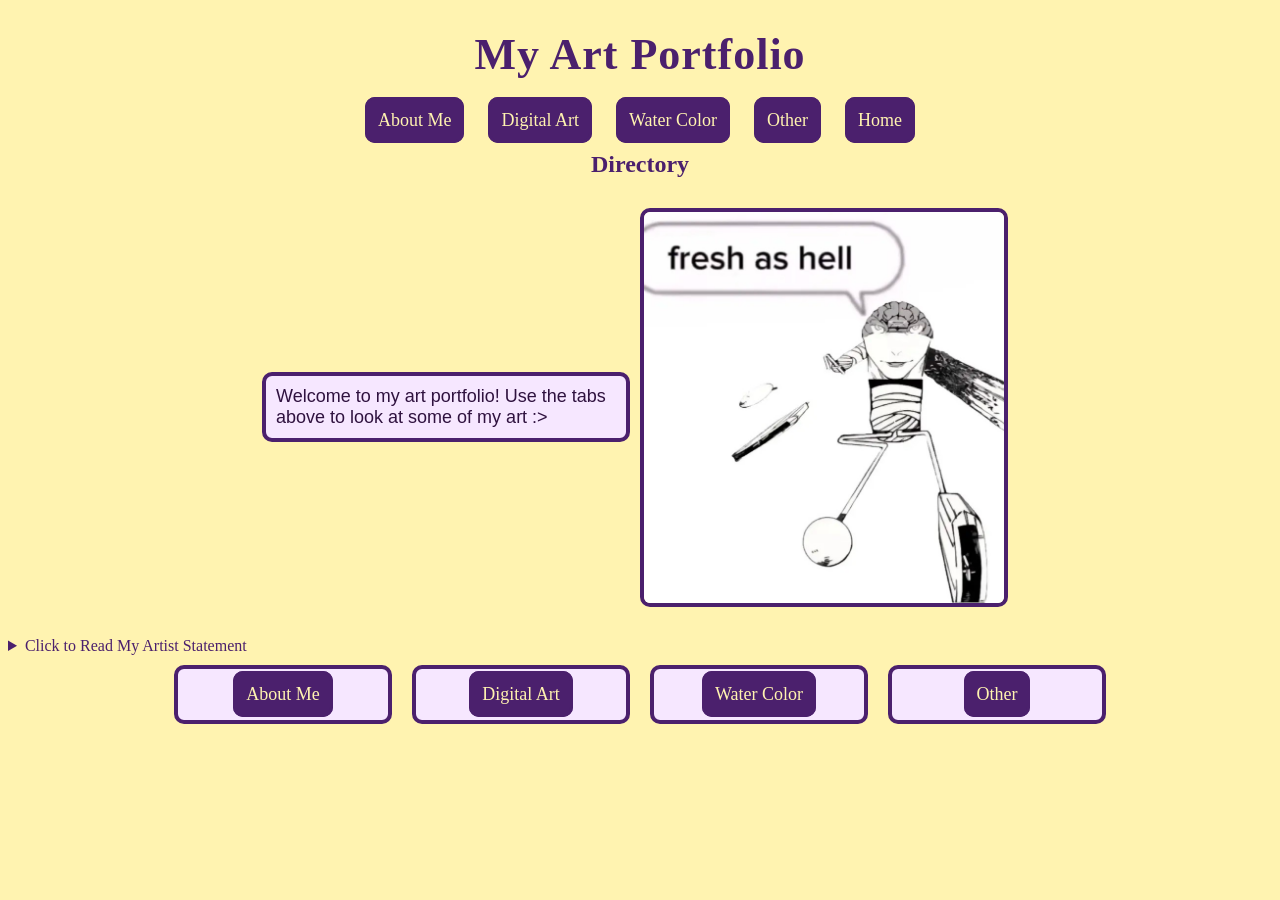
<file: index.html>
<!DOCTYPE html>
<html>
  <head>
    <link rel="stylesheet" href="style.css">
  </head>
  <body>
    <h1>My Art Portfolio</h1>

    <div class="links">
      <a href="about.html">About Me</a>
      <a href="digital_art.html">Digital Art</a>
      <a href="water_color.html">Water Color</a>
      <a href="other.html">Other</a>
      <a href="index.html">Home</a>
    </div>

    <h2>Directory</h2>

    <div class="home-section">
      <p class="home-box">
        Welcome to my art portfolio! Use the tabs above to look at some of my art :>
      </p>

      <img class="home-img" src="home_feature_image.jpg" alt="home page image">
    </div>

   <details>
  <summary>Click to Read My Artist Statement</summary>

  <p>
    sike
  </p>
</details>

    <div class="directory">
      <div class="card">
        <a href="about.html">About Me</a>
      </div>

      <div class="card">
        <a href="digital_art.html">Digital Art</a>
      </div>

      <div class="card">
        <a href="water_color.html">Water Color</a>
      </div>

      <div class="card">
        <a href="other.html">Other</a>
      </div>
    </div>
  </body>
</html>
</file>
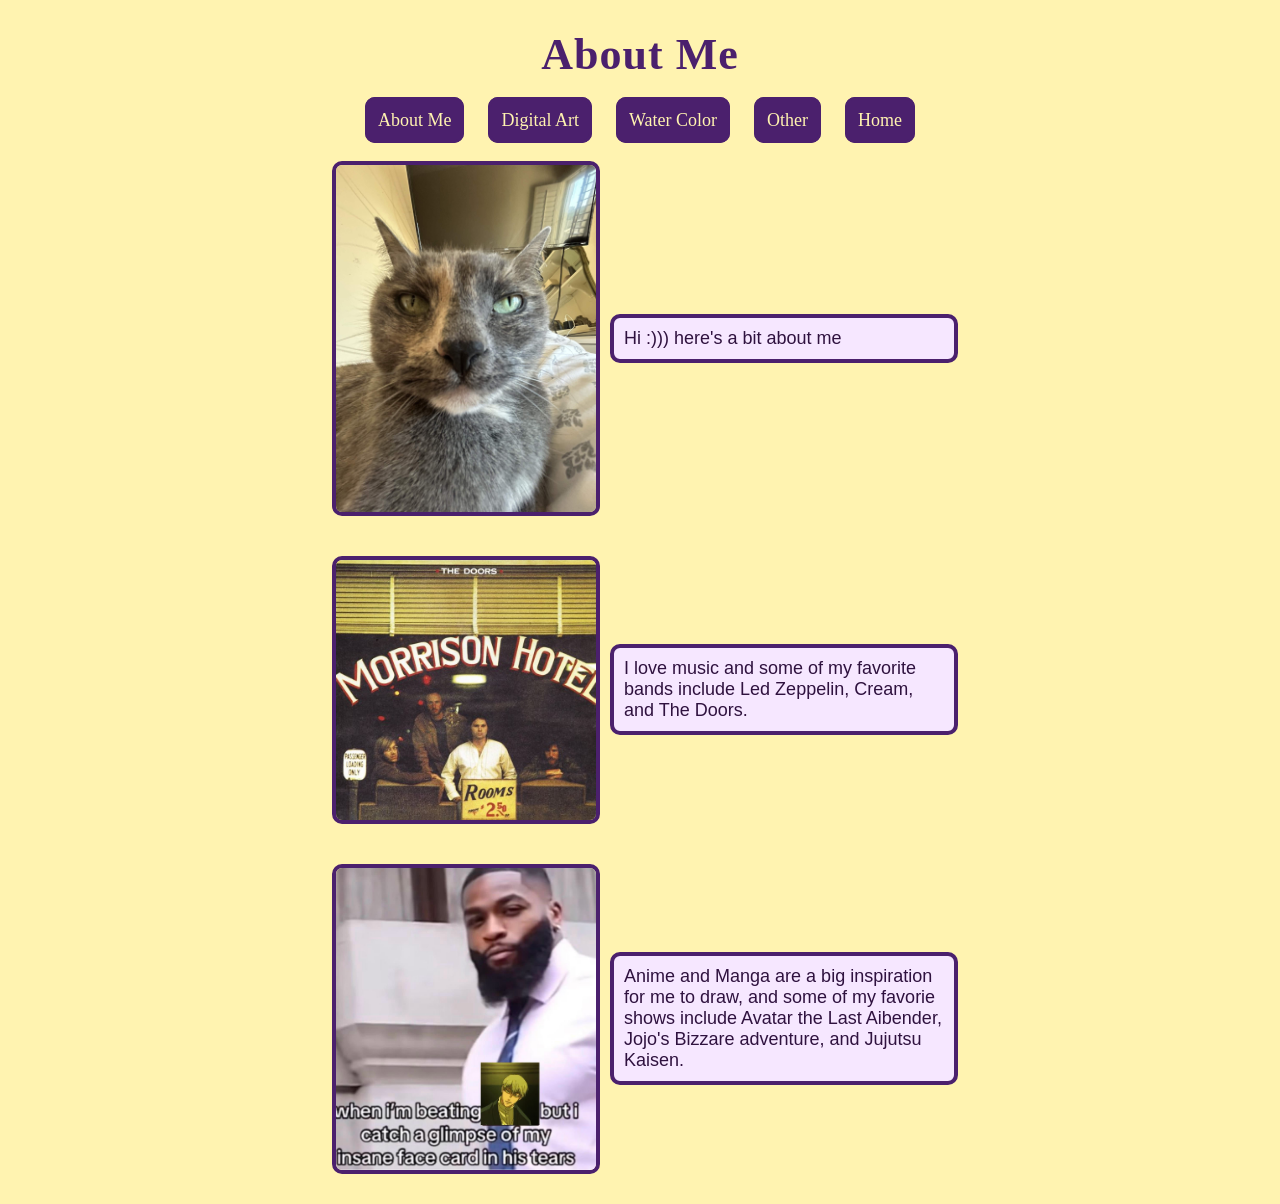
<file: about.html>
<!DOCTYPE html>
<html>
  <head>
    <link rel="stylesheet" href="style.css">
  </head>
  <body>
    <h1>About Me</h1>

    <div class="links">
      <a href="about.html">About Me</a>
      <a href="digital_art.html">Digital Art</a>
      <a href="water_color.html">Water Color</a>
      <a href="other.html">Other</a>
      <a href="index.html">Home</a>
    </div>

    <div class="pair">
      <img class="pair-image" src="self_portrait.jpg" alt="picture of me">
      <p class="textbox">Hi :))) here's a bit about me</p>
    </div>

    <div class="pair">
      <img class="pair-image" src="album_cover.jpg" alt="album cover">
      <p class="textbox">I love music and some of my favorite bands include Led Zeppelin, Cream, and The Doors.</p>
    </div>

    <div class="pair">
      <img class="pair-image" src="anime_character.jpg" alt="anime character">
      <p class="textbox">Anime and Manga are a big inspiration for me to draw, and some of my favorie shows include Avatar the Last Aibender, Jojo's Bizzare adventure, and Jujutsu Kaisen.</p>
    </div>
  </body>
</html>
</file>
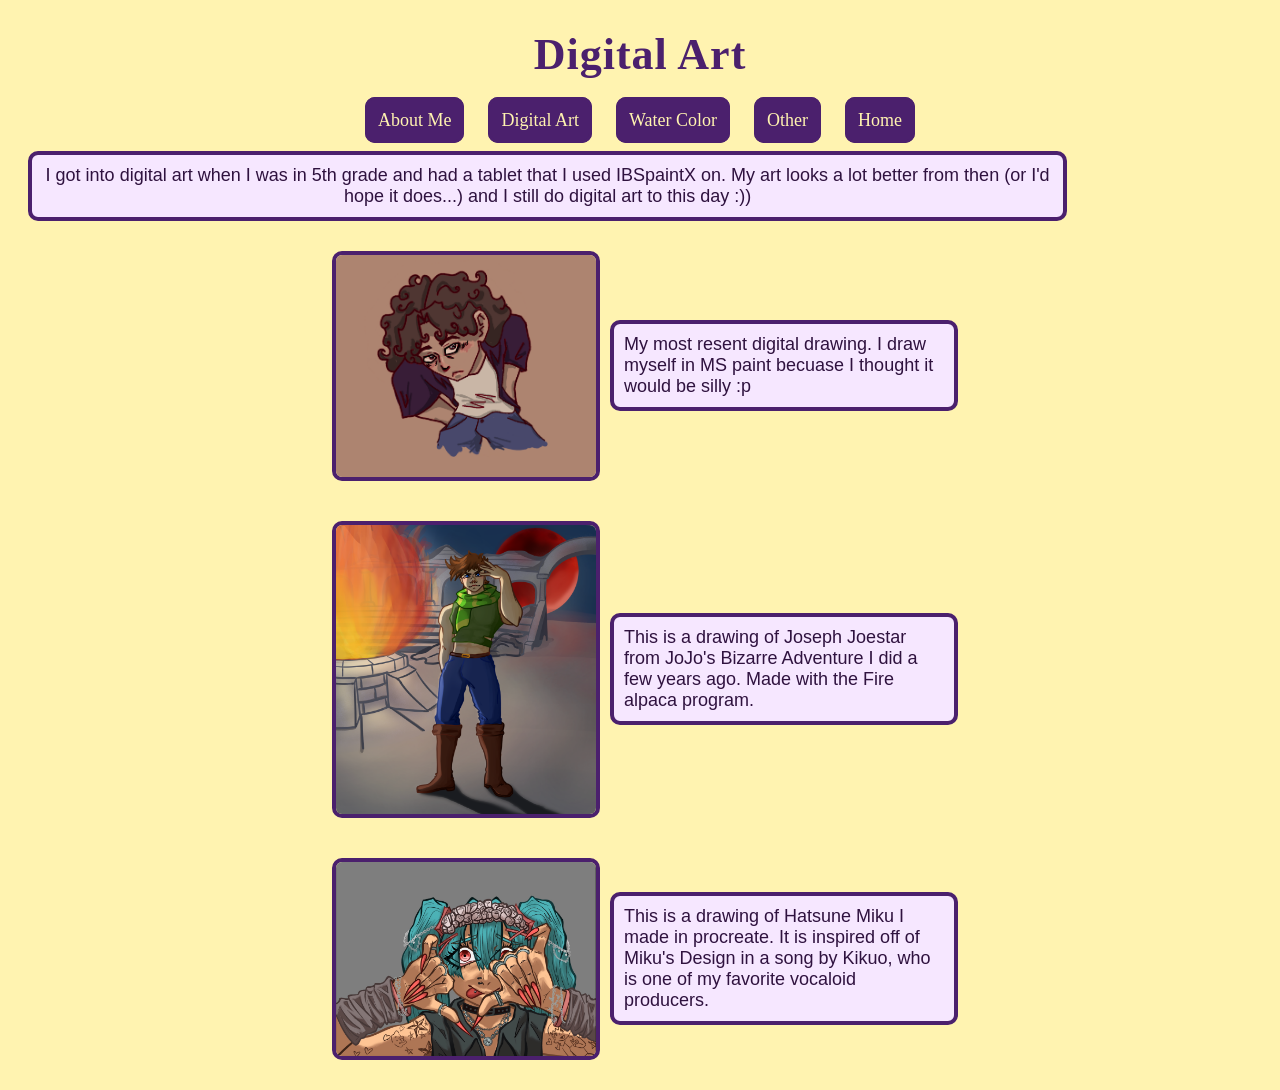
<file: digital_art.html>
<!DOCTYPE html>
<html>
  <head>
    <link rel="stylesheet" href="style.css">
  </head>
  <body>
    <h1>Digital Art</h1>

    <div class="links">
      <a href="about.html">About Me</a>
      <a href="digital_art.html">Digital Art</a>
      <a href="water_color.html">Water Color</a>
      <a href="other.html">Other</a>
      <a href="index.html">Home</a>
    </div>

    <p class="intro-box">
      I got into digital art when I was in 5th grade and had a tablet that I used IBSpaintX on. My art looks a lot better from then (or I'd hope it does...) and I still do digital art to this day :))
    </p>

    <div class="pair">
      <img class="pair-image" src="digital_art_1.png" alt="digital art 1">
      <p class="textbox">My most resent digital drawing. I draw myself in MS paint becuase I thought it would be silly :p </p>
    </div>

    <div class="pair">
      <img class="pair-image" src="digital_art_2.png" alt="digital art 2">
      <p class="textbox">This is a drawing of Joseph Joestar from JoJo's Bizarre Adventure I did a few years ago. Made with the Fire alpaca program.</p>
    </div>

    <div class="pair">
      <img class="pair-image" src="digital_art_3.png" alt="digital art 3">
      <p class="textbox">This is a drawing of Hatsune Miku I made in procreate. It is inspired off of Miku's Design in a song by Kikuo, who is one of my favorite vocaloid producers. </p>
    </div>
  </body>
</html>
</file>
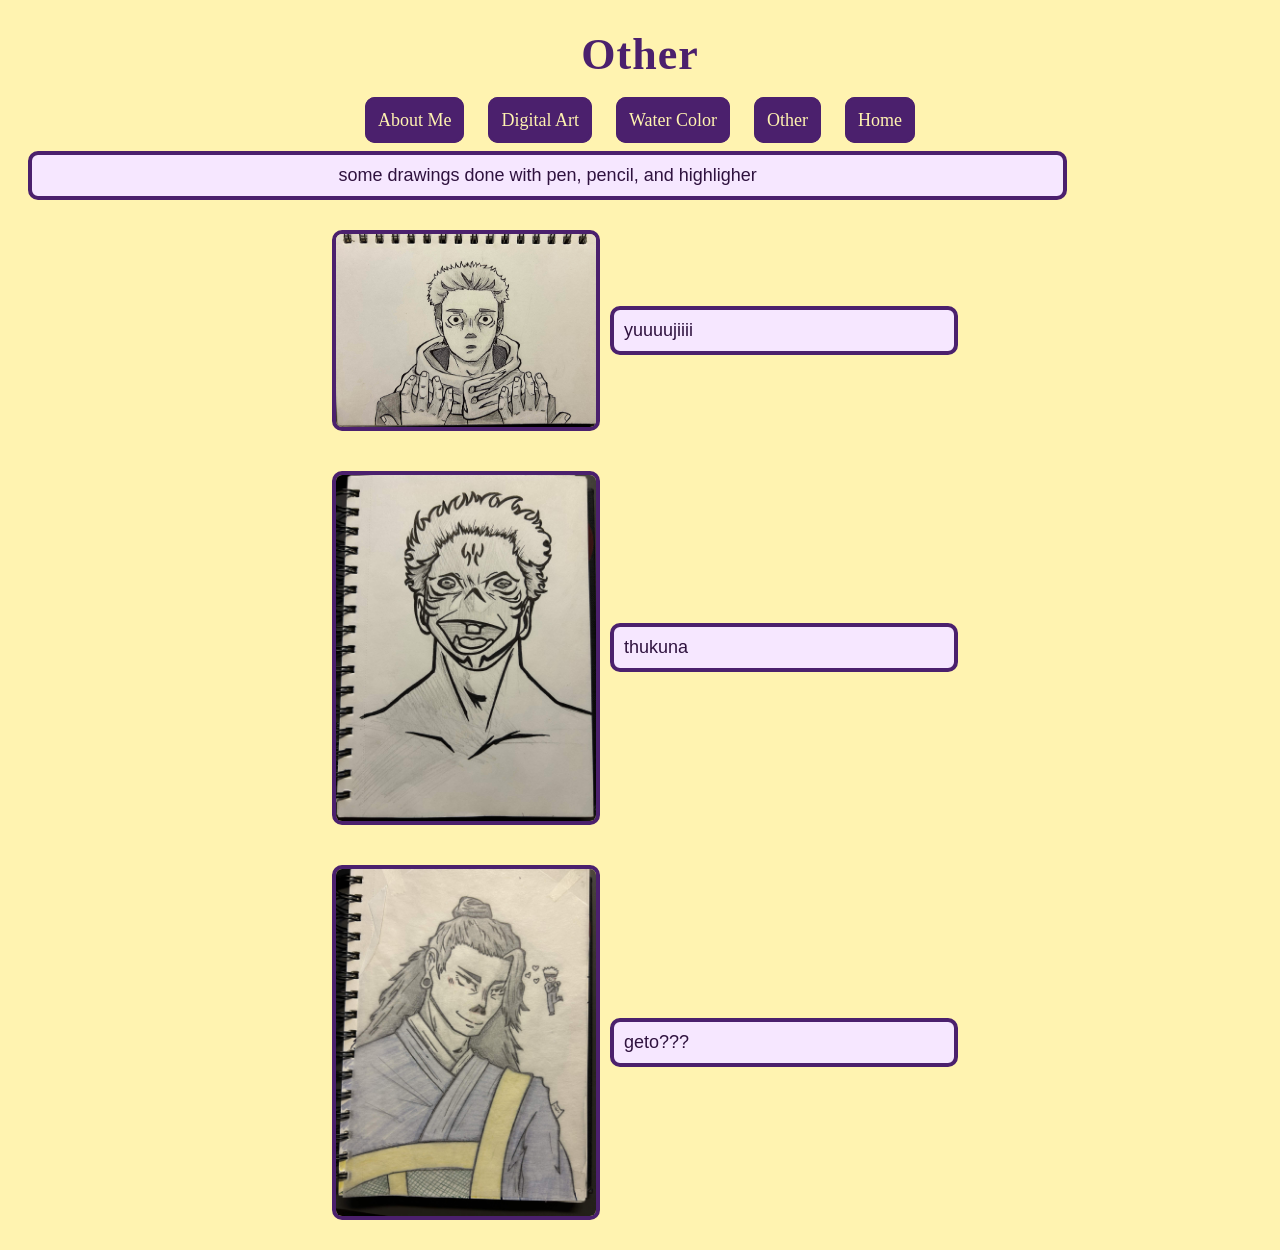
<file: other.html>
<!DOCTYPE html>
<html>
  <head>
    <link rel="stylesheet" href="style.css">
  </head>
  <body>
    <h1>Other</h1>

    <div class="links">
      <a href="about.html">About Me</a>
      <a href="digital_art.html">Digital Art</a>
      <a href="water_color.html">Water Color</a>
      <a href="other.html">Other</a>
      <a href="index.html">Home</a>
    </div>

    <p class="intro-box">
       some drawings done with pen, pencil, and highligher
    </p>

    <div class="pair">
      <img class="pair-image" src="other_art_1.jpg" alt="other art 1">
      <p class="textbox">yuuuujiiii</p>
    </div>

    <div class="pair">
      <img class="pair-image" src="other_art_2.jpg" alt="other art 2">
      <p class="textbox">thukuna </p>
    </div>

    <div class="pair">
      <img class="pair-image" src="other_art_3.jpg" alt="other art 3">
      <p class="textbox">geto???</p>
    </div>
  </body>
</html>
</file>
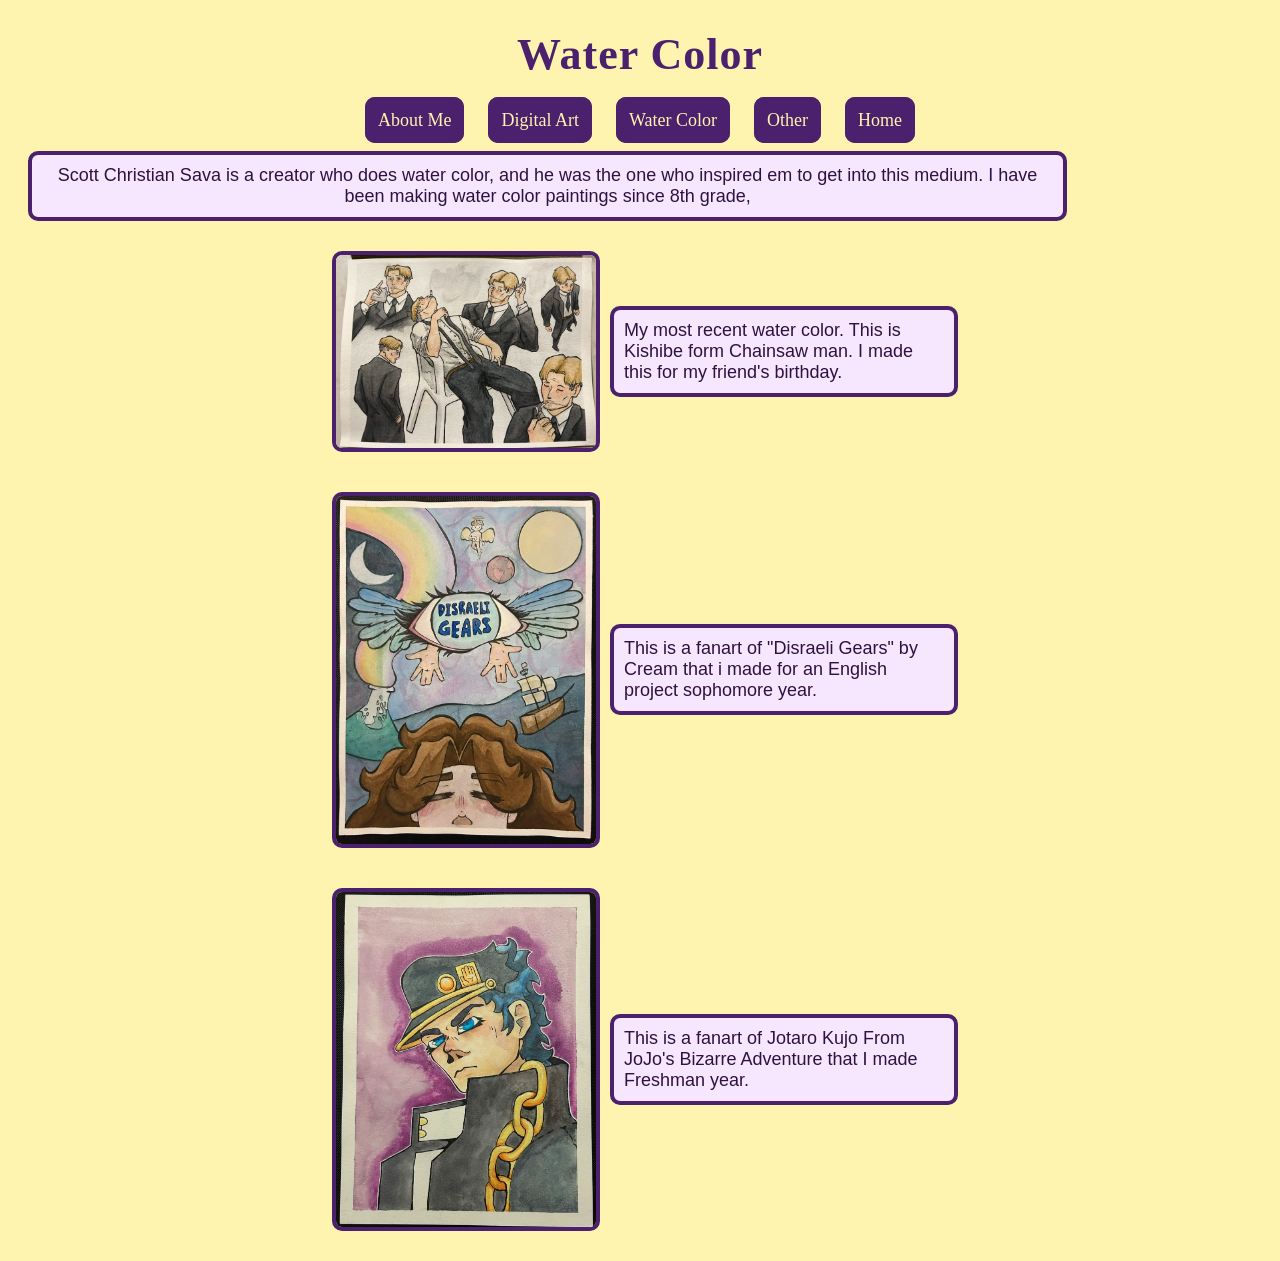
<file: water_color.html>
<!DOCTYPE html>
<html>
  <head>
    <link rel="stylesheet" href="style.css">
  </head>
  <body>
    <h1>Water Color</h1>

    <div class="links">
      <a href="about.html">About Me</a>
      <a href="digital_art.html">Digital Art</a>
      <a href="water_color.html">Water Color</a>
      <a href="other.html">Other</a>
      <a href="index.html">Home</a>
    </div>

    <p class="intro-box">
      Scott Christian Sava is a creator who does water color, and he was the one who inspired em to get into this medium. I have been making water color paintings since 8th grade,
    </p>

    <div class="pair">
      <img class="pair-image" src="water_color_1.jpg" alt="water color 1">
      <p class="textbox">My most recent water color. This is Kishibe form Chainsaw man. I made this for my friend's birthday. </p>
    </div>

    <div class="pair">
      <img class="pair-image" src="water_color_2.jpg" alt="water color 2">
      <p class="textbox">This is a fanart of "Disraeli Gears" by Cream that i made for an English project sophomore year.</p>
    </div>

    <div class="pair">
      <img class="pair-image" src="water_color_3.jpg" alt="water color 3">
      <p class="textbox">This is a fanart of Jotaro Kujo From JoJo's Bizarre Adventure that I made Freshman year.</p>
    </div>
  </body>
</html>
</file>
<file: style.css>
body {
  background-color: #fff3b0;
  color: #4b206d;
  font-family: fantasy;
}

h1 {
  color: #4b206d;
  text-align: center;
  font-size: 44px;
  letter-spacing: 1px;
}

h2 {
  color: #4b206d;
  text-align: center;
  font-size: 24px;
}

.links {
  text-align: center;
  margin-bottom: 20px;
}

a {
  color: #fff3b0;
  background-color: #4b206d;
  font-family: fantasy;
  font-size: 18px;
  margin: 10px;
  padding: 10px;
  border-style: solid;
  border-color: #4b206d;
  border-radius: 10px;
  text-decoration: none;
}

a:hover {
  color: #fff3b0;
  background-color: #6c3d92;
}

a:active {
  color: white;
  background-color: #2f123f;
}

img {
  border-style: solid;
  border-color: #4b206d;
  border-width: 4px;
  border-radius: 10px;
  margin: 10px;
}

.home-img {
  width: 360px;
}

.pair-image {
  width: 260px;
}

.home-section {
  display: flex;
  flex-direction: row;
  justify-content: center;
  align-items: center;
  margin: 20px;
}

.pair {
  display: flex;
  flex-direction: row;
  justify-content: center;
  align-items: center;
  margin: 20px;
}

.textbox {
  background-color: #f6e7ff;
  color: #2f123f;
  border-style: solid;
  border-color: #4b206d;
  border-width: 4px;
  border-radius: 10px;
  padding: 10px;
  font-family: sans-serif;
  font-size: 18px;
  width: 320px;
}

.home-box {
  background-color: #f6e7ff;
  color: #2f123f;
  border-style: solid;
  border-color: #4b206d;
  border-width: 4px;
  border-radius: 10px;
  padding: 10px;
  font-family: sans-serif;
  font-size: 18px;
  width: 340px;
}

.intro-box {
  background-color: #f6e7ff;
  color: #2f123f;
  border-style: solid;
  border-color: #4b206d;
  border-width: 4px;
  border-radius: 10px;
  padding: 10px;
  font-family: sans-serif;
  font-size: 18px;
  width: 80%;
  text-align: center;
  margin: 20px;
}

.directory {
  display: flex;
  flex-direction: row;
  flex-wrap: wrap;
  justify-content: center;
  align-items: center;
}

.card {
  background-color: #f6e7ff;
  border-style: solid;
  border-color: #4b206d;
  border-width: 4px;
  border-radius: 10px;
  margin: 10px;
  padding: 15px;
  text-align: center;
  width: 180px;
}
</file>
